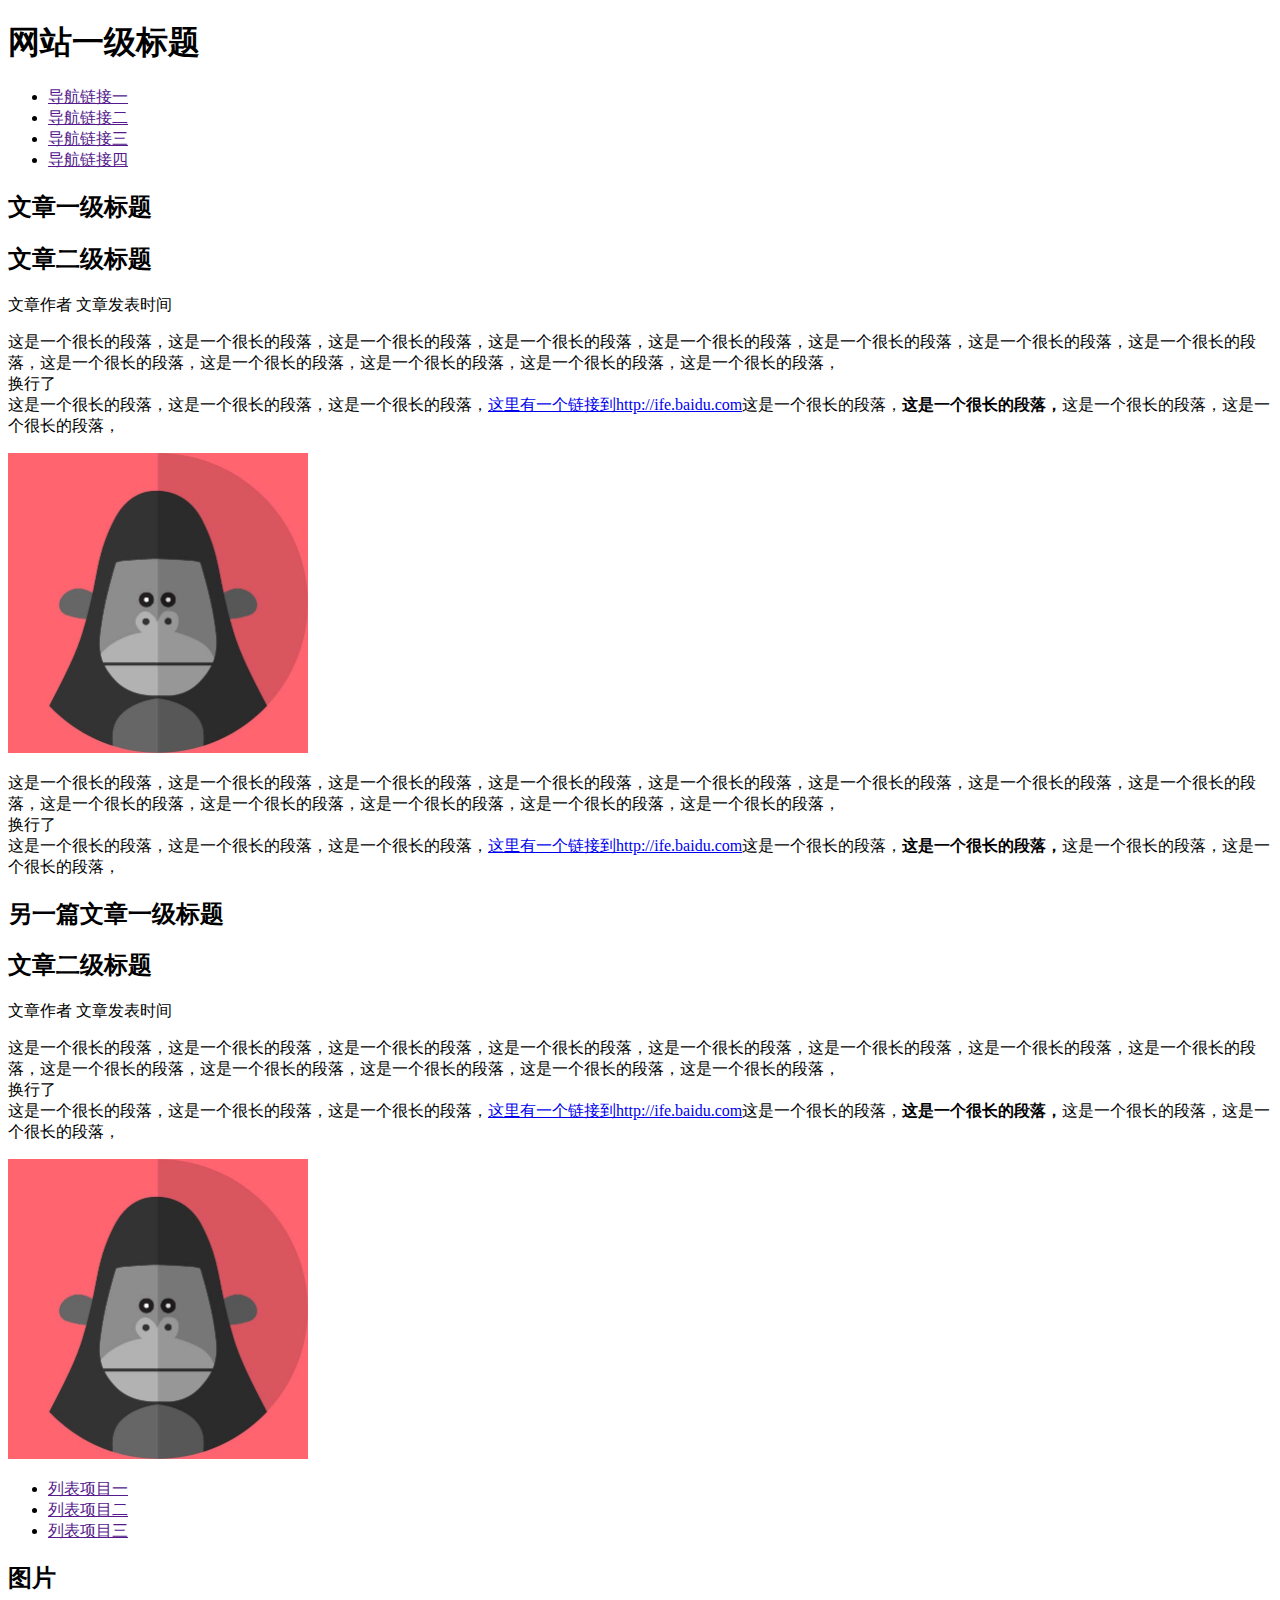
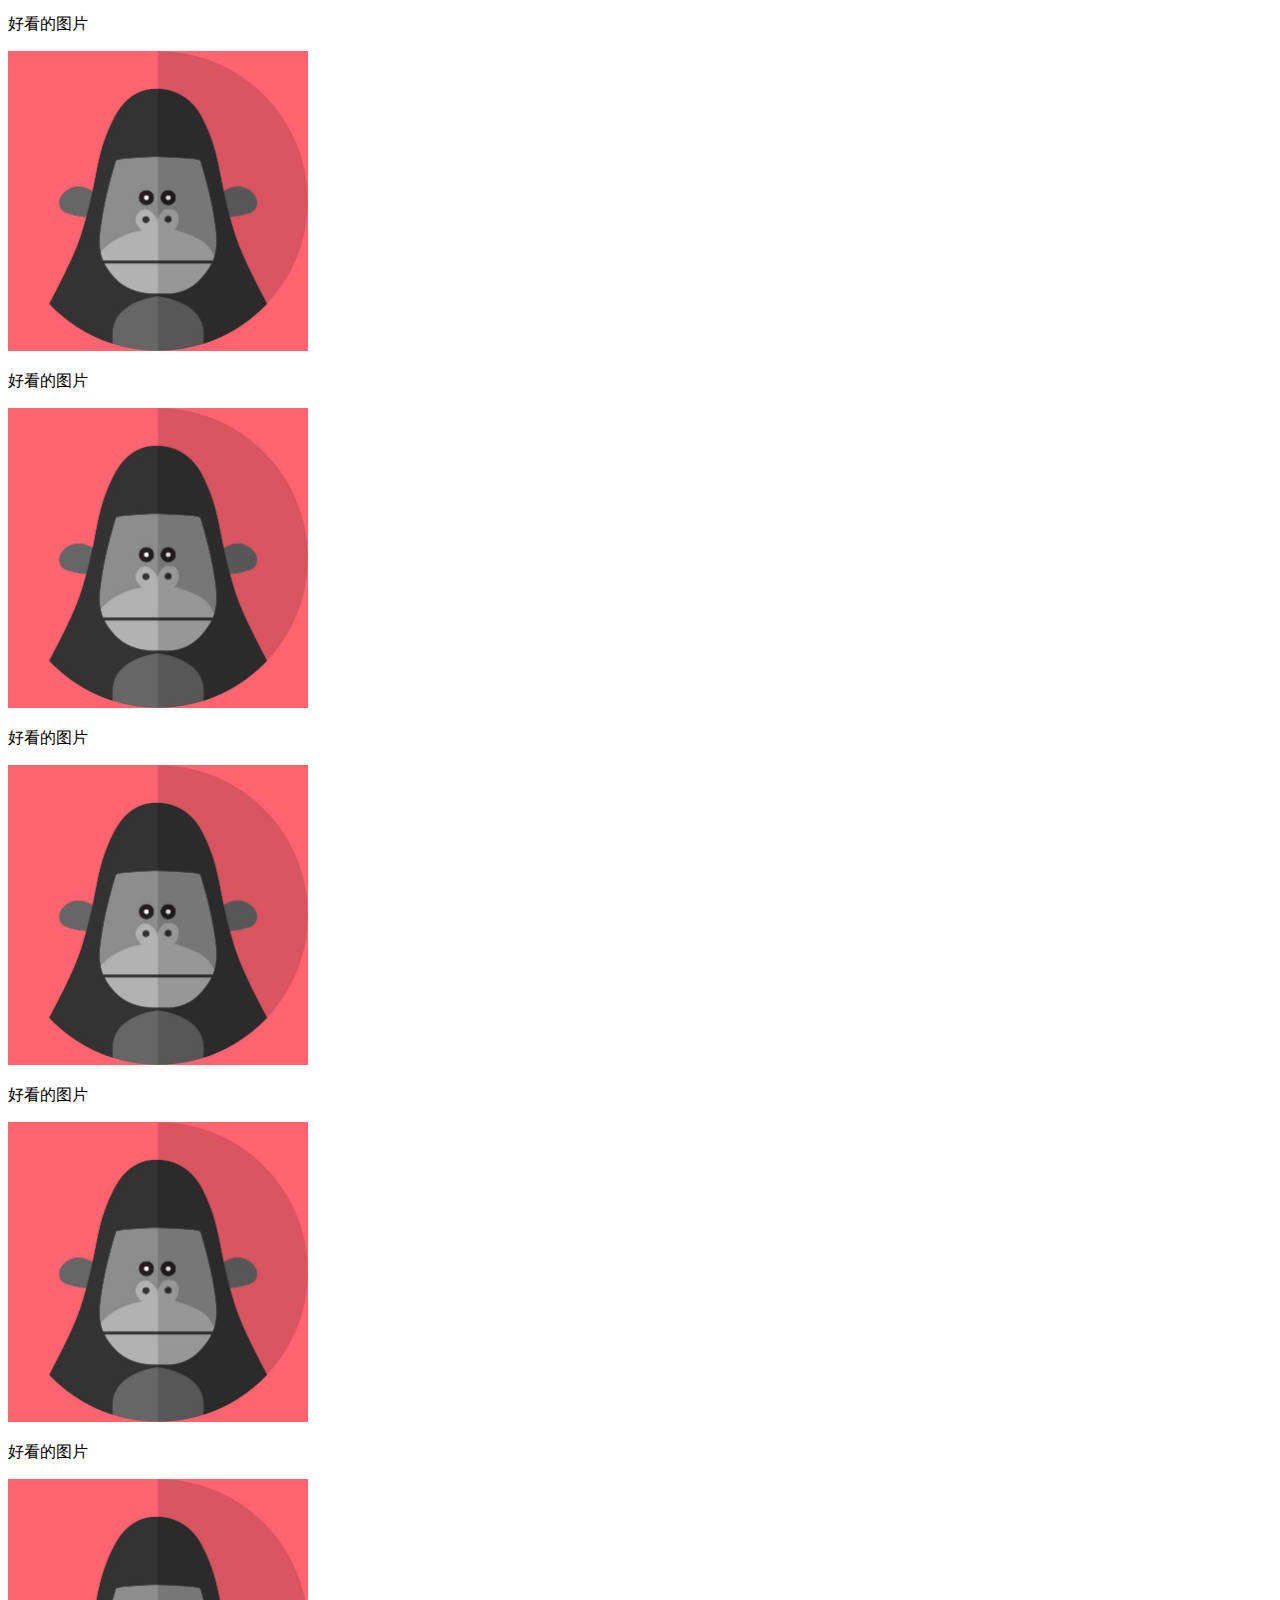
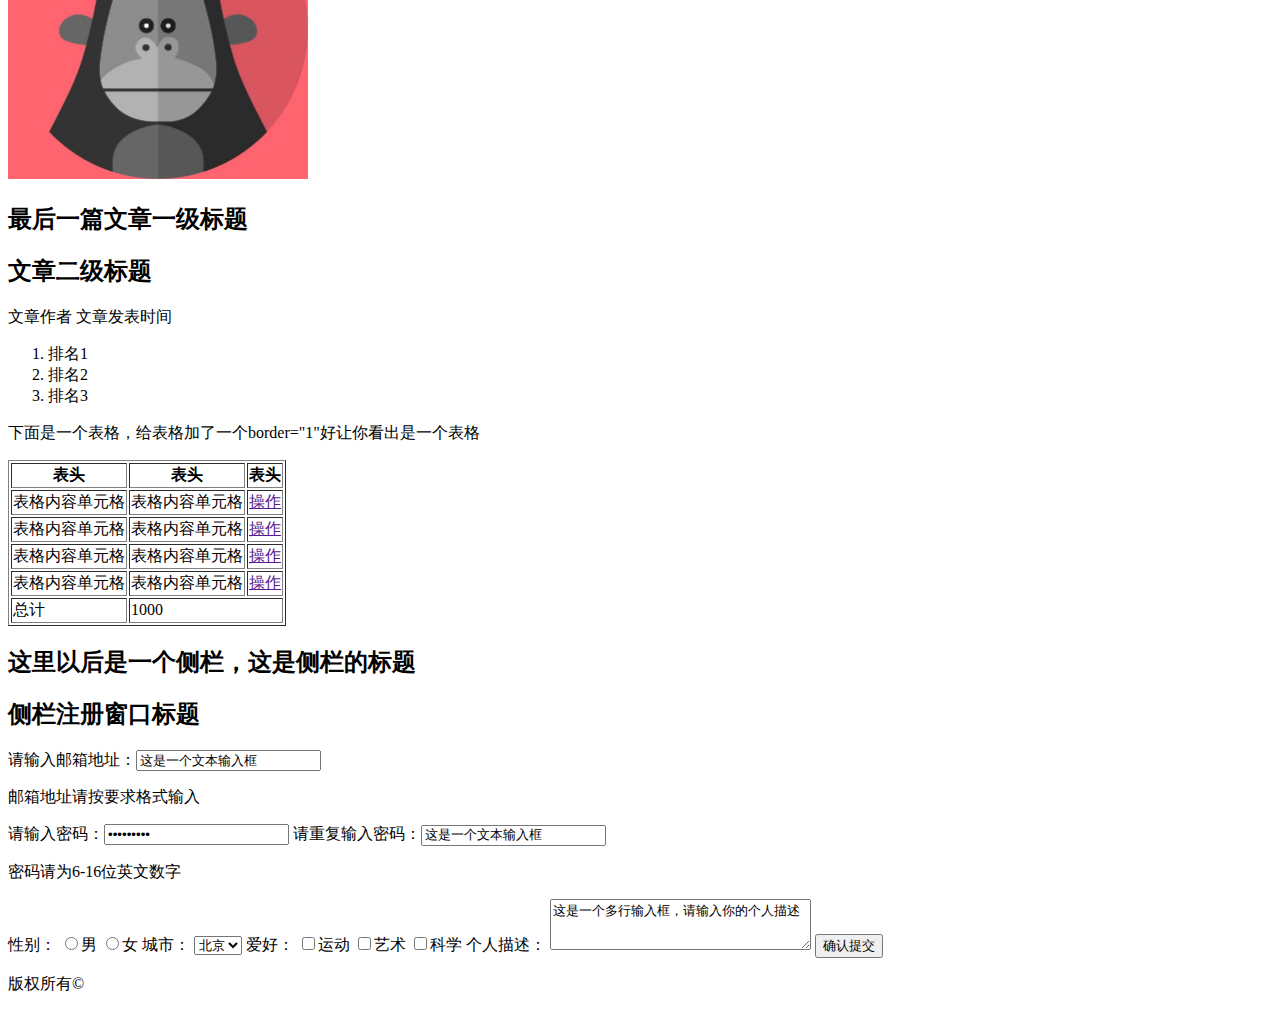
<file: src/period1/task1/tanqi/index.html>
<!DOCTYPE html>
<html>
<head>
	<meta charset="utf-8">
	<title>task1_tanqi</title>
	<style type="text/css">
	img
	{
		width: 300px;
	}
	</style>
</head>
<body>
	<h1>网站一级标题</h1>
	<ul>
		<li><a href="">导航链接一</a></li>
		<li><a href="">导航链接二</a></li>
		<li><a href="">导航链接三</a></li>
		<li><a href="">导航链接四</a></li>
	</ul>
	<h2 class="issue1">文章一级标题</h2>
	<h2 class="issue2">文章二级标题</h2>
	<p>文章作者 文章发表时间</p>
	<p>这是一个很长的段落，这是一个很长的段落，这是一个很长的段落，这是一个很长的段落，这是一个很长的段落，这是一个很长的段落，这是一个很长的段落，这是一个很长的段落，这是一个很长的段落，这是一个很长的段落，这是一个很长的段落，这是一个很长的段落，这是一个很长的段落，<br>换行了<br>这是一个很长的段落，这是一个很长的段落，这是一个很长的段落，<a href="http://ife.baidu.com">这里有一个链接到http://ife.baidu.com</a>这是一个很长的段落，<b>这是一个很长的段落，</b>这是一个很长的段落，这是一个很长的段落，</p>
	<img src="images/img1.jpg"/>
	<p>这是一个很长的段落，这是一个很长的段落，这是一个很长的段落，这是一个很长的段落，这是一个很长的段落，这是一个很长的段落，这是一个很长的段落，这是一个很长的段落，这是一个很长的段落，这是一个很长的段落，这是一个很长的段落，这是一个很长的段落，这是一个很长的段落，<br>换行了<br>这是一个很长的段落，这是一个很长的段落，这是一个很长的段落，<a href="http://ife.baidu.com">这里有一个链接到http://ife.baidu.com</a>这是一个很长的段落，<b>这是一个很长的段落，</b>这是一个很长的段落，这是一个很长的段落，</p>
	<h2 class="issue1">另一篇文章一级标题</h2>
	<h2 class="issue2">文章二级标题</h2>
	<p>文章作者 文章发表时间</p>
	<p>这是一个很长的段落，这是一个很长的段落，这是一个很长的段落，这是一个很长的段落，这是一个很长的段落，这是一个很长的段落，这是一个很长的段落，这是一个很长的段落，这是一个很长的段落，这是一个很长的段落，这是一个很长的段落，这是一个很长的段落，这是一个很长的段落，<br>换行了<br>这是一个很长的段落，这是一个很长的段落，这是一个很长的段落，<a href="http://ife.baidu.com">这里有一个链接到http://ife.baidu.com</a>这是一个很长的段落，<b>这是一个很长的段落，</b>这是一个很长的段落，这是一个很长的段落，</p>
	<img src="images/img1.jpg"/>
	<ul>
		<li><a href="">列表项目一</a></li>
		<li><a href="">列表项目二</a></li>
		<li><a href="">列表项目三</a></li>
	</ul>
	<h2>图片</h2>
	<p>好看的图片</p>
	<img src="images/img1.jpg"/>
	<p>好看的图片</p>
	<img src="images/img1.jpg"/>
	<p>好看的图片</p>
	<img src="images/img1.jpg"/>
	<p>好看的图片</p>
	<img src="images/img1.jpg"/>
	<p>好看的图片</p>
	<img src="images/img1.jpg"/>
	<h2 class="issue1">最后一篇文章一级标题</h2>
	<h2 class="issue2">文章二级标题</h2>
	<p>文章作者 文章发表时间</p>
	<ol>
		<li>排名1</li>
		<li>排名2</li>
		<li>排名3</li>
	</ol>
	<p>下面是一个表格，给表格加了一个border="1"好让你看出是一个表格</p>
	<table border="1">
		<tr>
			<th>表头</th>
			<th>表头</th>
			<th>表头</th>
		</tr>
		<tr>
			<td>表格内容单元格</td>
			<td>表格内容单元格</td>
			<td><a href="">操作</a></td>
		</tr>
		<tr>
			<td>表格内容单元格</td>
			<td>表格内容单元格</td>
			<td><a href="">操作</a></td>
		</tr>
		<tr>
			<td>表格内容单元格</td>
			<td>表格内容单元格</td>
			<td><a href="">操作</a></td>
		</tr>
		<tr>
			<td>表格内容单元格</td>
			<td>表格内容单元格</td>
			<td><a href="">操作</a></td>
		</tr>
		<tr>
			<td>总计</td>
			<td colspan="2">1000</td>			
		</tr>
	</table>
	<aside>
		<h2>这里以后是一个侧栏，这是侧栏的标题</h2>
		<h2>侧栏注册窗口标题</h2>
		<span>请输入邮箱地址：</span><input type="text" value="这是一个文本输入框"></input>
		<p>邮箱地址请按要求格式输入</p>
		<span>请输入密码：</span><input type="password" value="这是一个文本输入框"></input>
		<span>请重复输入密码：</span><input type="text" value="这是一个文本输入框"></input>
		<p>密码请为6-16位英文数字</p>
		<span>性别：</span>			
		<label><input type="radio" value=""/>男</input></label>
		<label><input type="radio" value=""/>女</input></label>		
		<span>城市：</span>
		<select>
			<option value="1">北京</option>
			<option value="2">上海</option>
			<option value="3">大连</option>
		</select>
		<span>爱好：</span>
		<label><input type="checkbox" value=""/>运动</input></label>
		<label><input type="checkbox" value=""/>艺术</input></label>
		<label><input type="checkbox" value=""/>科学</input></label>
		<span>个人描述：</span>
		<textarea name="MSG" cols="30" rows="3">这是一个多行输入框，请输入你的个人描述</textarea>
		<input type="submit" value="确认提交"></input>
		<p>版权所有&copy</p>
	</aside>
</body>
</html>
</file>
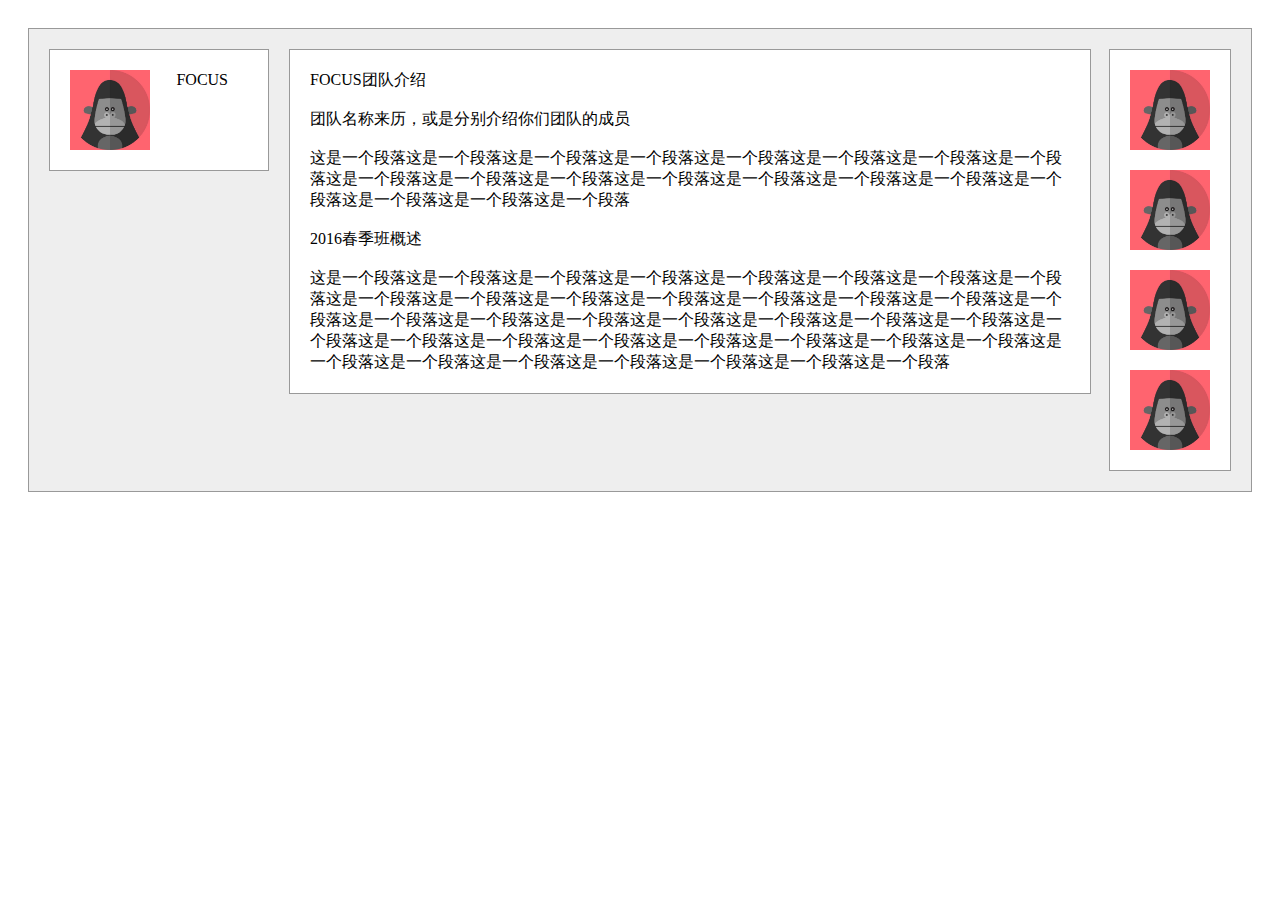
<file: src/period1/task3/tanqi/index.html>
<!DOCTYPE HTML PUBLIC "-//W3C//DTD HTML 4.01 Transitional//EN" "http://www.w3.org/TR/html4/loose.dtd">
<html>
	<head>
		<title>task3</title>
		<meta http-equiv="Content-Type" content="text/html"; charset="utf-8"/>
        <meta http-equiv="X-UA-Compatible" content="IE=edge,chrome=1"/>
        <meta name="renderer" content="webkit"/>
        <meta name="viewport" content="width=device-width"/>
		<style>
			body
			{
				padding:20px;
			}
			img
			{
				width:80px;
				margin:10px 0px;				
			}
			span
			{
				float:right;
				line-height:40px;
				margin-right:20px;
			}
			.clearfix
			{
				clear:both;
			}
			.content
			{
				padding:20px;
				background-color:#eee;
				border:#999 1px solid;				
			}
			.left
			{
				background-color:#fff;
				border:#999 1px solid;
				width:178px;				
				float:left;
				padding:10px 20px;
			}			
			.right
			{
				width:80px;
				background-color:#fff;
				border:#999 1px solid;
				float:right;
				padding:10px 20px;
			}
			.middle
			{
				background-color:#fff;
				border:#999 1px solid;
				padding:20px;
				margin:0 140px 0 240px;				
			}
			.middle p
			{
				margin:0;
				padding:0;			
			}			
		</style>
	</head>
	<body>
		<div class="content">
			<div class="left">
				<img src="images/img1.jpg">
				<span>FOCUS</span>				
			</div>
			<div class="right">
				<img src="images/img1.jpg"/>
				<img src="images/img1.jpg"/>
				<img src="images/img1.jpg"/>
				<img src="images/img1.jpg"/>							
			</div>	
			<div class="middle">
				<p>FOCUS团队介绍</p>
				<br />
				<p>团队名称来历，或是分别介绍你们团队的成员</p>
				<br />
				<p>这是一个段落这是一个段落这是一个段落这是一个段落这是一个段落这是一个段落这是一个段落这是一个段落这是一个段落这是一个段落这是一个段落这是一个段落这是一个段落这是一个段落这是一个段落这是一个段落这是一个段落这是一个段落这是一个段落</p>
				<br />
				<p>2016春季班概述</p>
				<br />
				<p>这是一个段落这是一个段落这是一个段落这是一个段落这是一个段落这是一个段落这是一个段落这是一个段落这是一个段落这是一个段落这是一个段落这是一个段落这是一个段落这是一个段落这是一个段落这是一个段落这是一个段落这是一个段落这是一个段落这是一个段落这是一个段落这是一个段落这是一个段落这是一个段落这是一个段落这是一个段落这是一个段落这是一个段落这是一个段落这是一个段落这是一个段落这是一个段落这是一个段落这是一个段落这是一个段落这是一个段落这是一个段落这是一个段落</p>			
			</div>					
			<div class="clearfix"></div>
		</div>		
	</body>
</html>
</file>
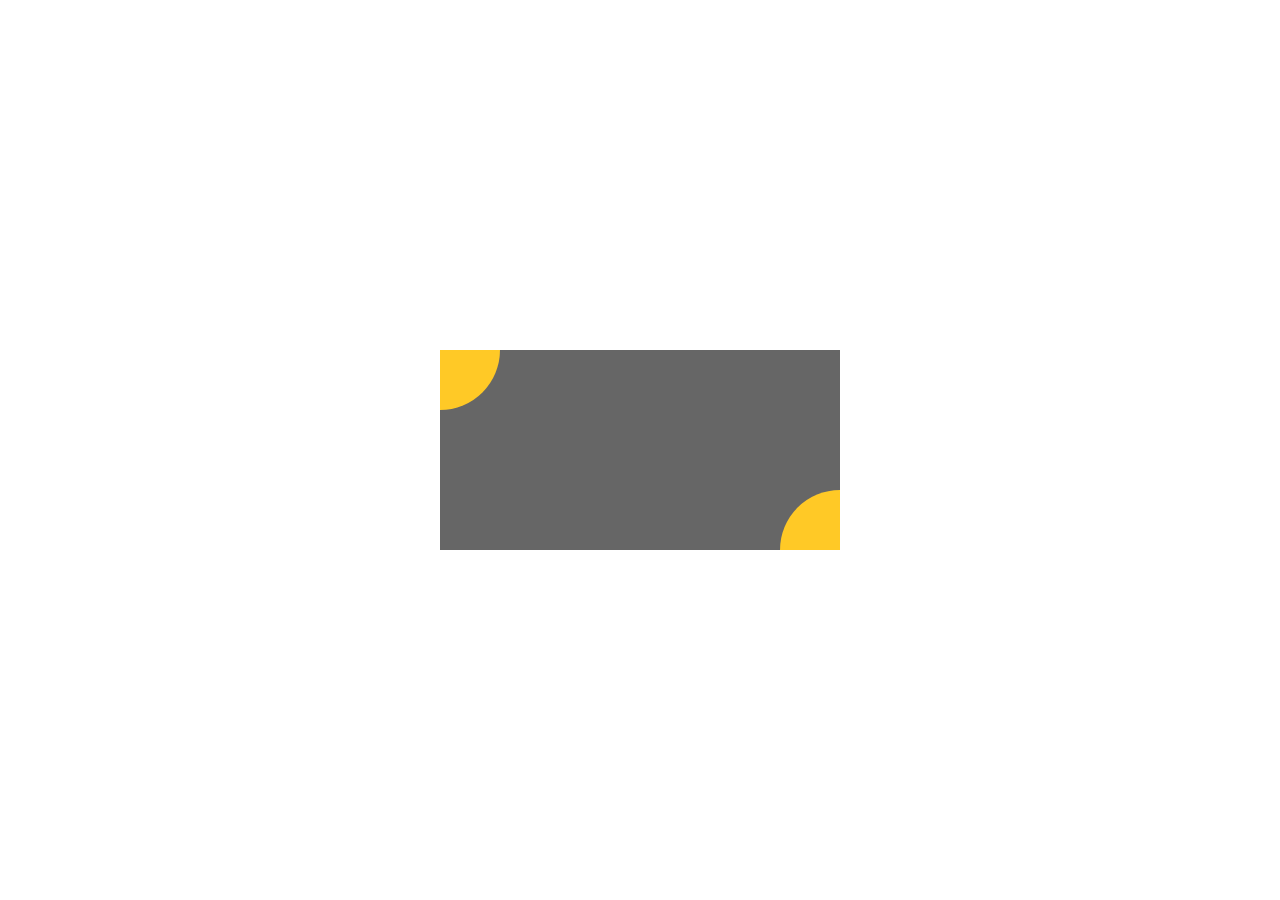
<file: src/period1/task4/tanqi/index.html>
<!DOCTYPE HTML PUBLIC "-//W3C//DTD HTML 4.01 Transitional//EN" "http://www.w3.org/TR/html4/loose.dtd">
<html>
	<head>
		<title>task4</title>
		<meta http-equiv="Content-Type" content="text/html"; charset="utf-8"/>
        <meta http-equiv="X-UA-Compatible" content="IE=edge,chrome=1"/>
        <meta name="renderer" content="webkit"/>
        <meta name="viewport" content="width=device-width"/>
		<style>
			body
			{
				margin:0;
				padding:0;
			}
			#box
			{
				width:400px;
				height:200px;
				background-color:#666666;
				position:absolute;
				top:50%;
				margin-top:-100px;
				left:50%;
				margin-left:-200px;
				overflow:hidden;
			}
			#top
			{
				width:120px;
				height:120px;
				background-color:#ffc926;
				border-radius:50%;
				position:absolute;
				top:-60px;
				left:-60px;
			}
			#bottom
			{
				width:120px;
				height:120px;
				background-color:#ffc926;
				border-radius:50%;
				position:absolute;
				bottom:-60px;
				right:-60px;
			}
		</style>
	</head>
	<body>
		<div id="box">
			<div id="top"></div>
			<div id="bottom"></div>
		</div>
	</body>
</html>
</file>
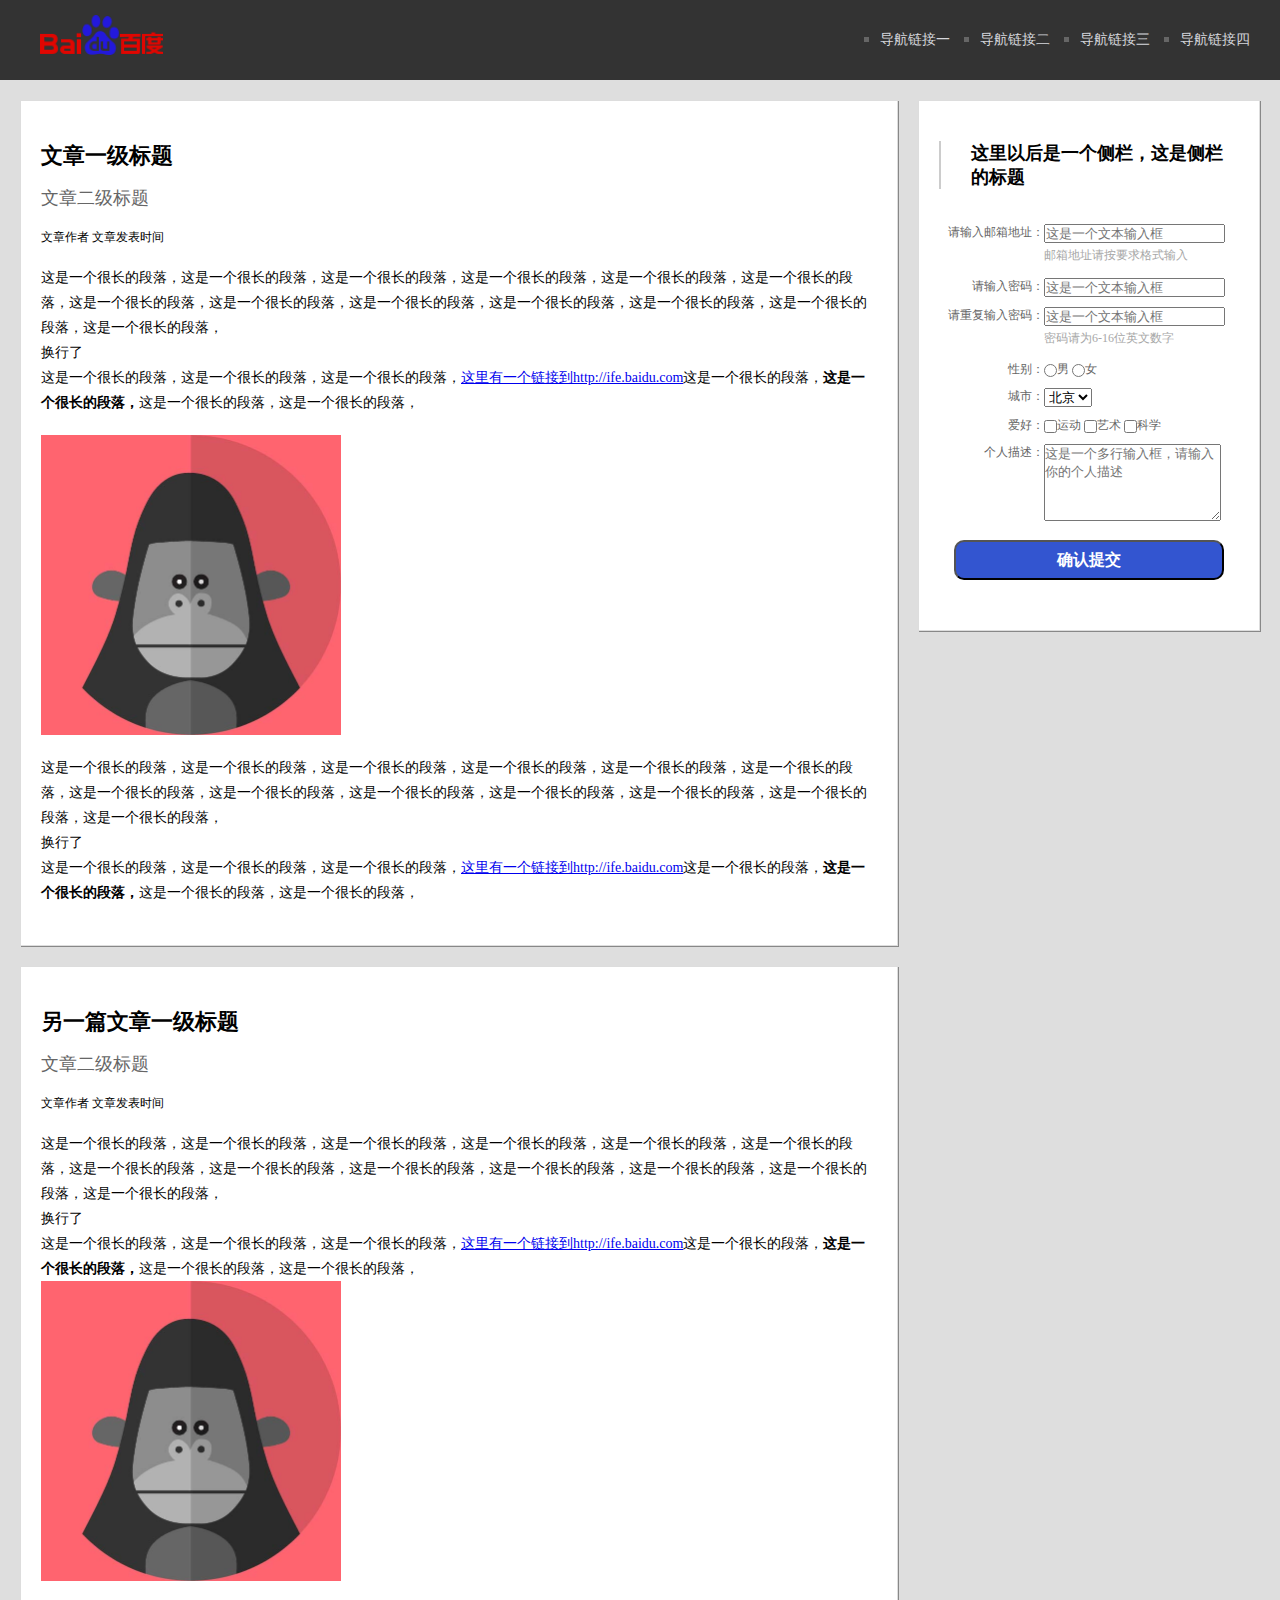
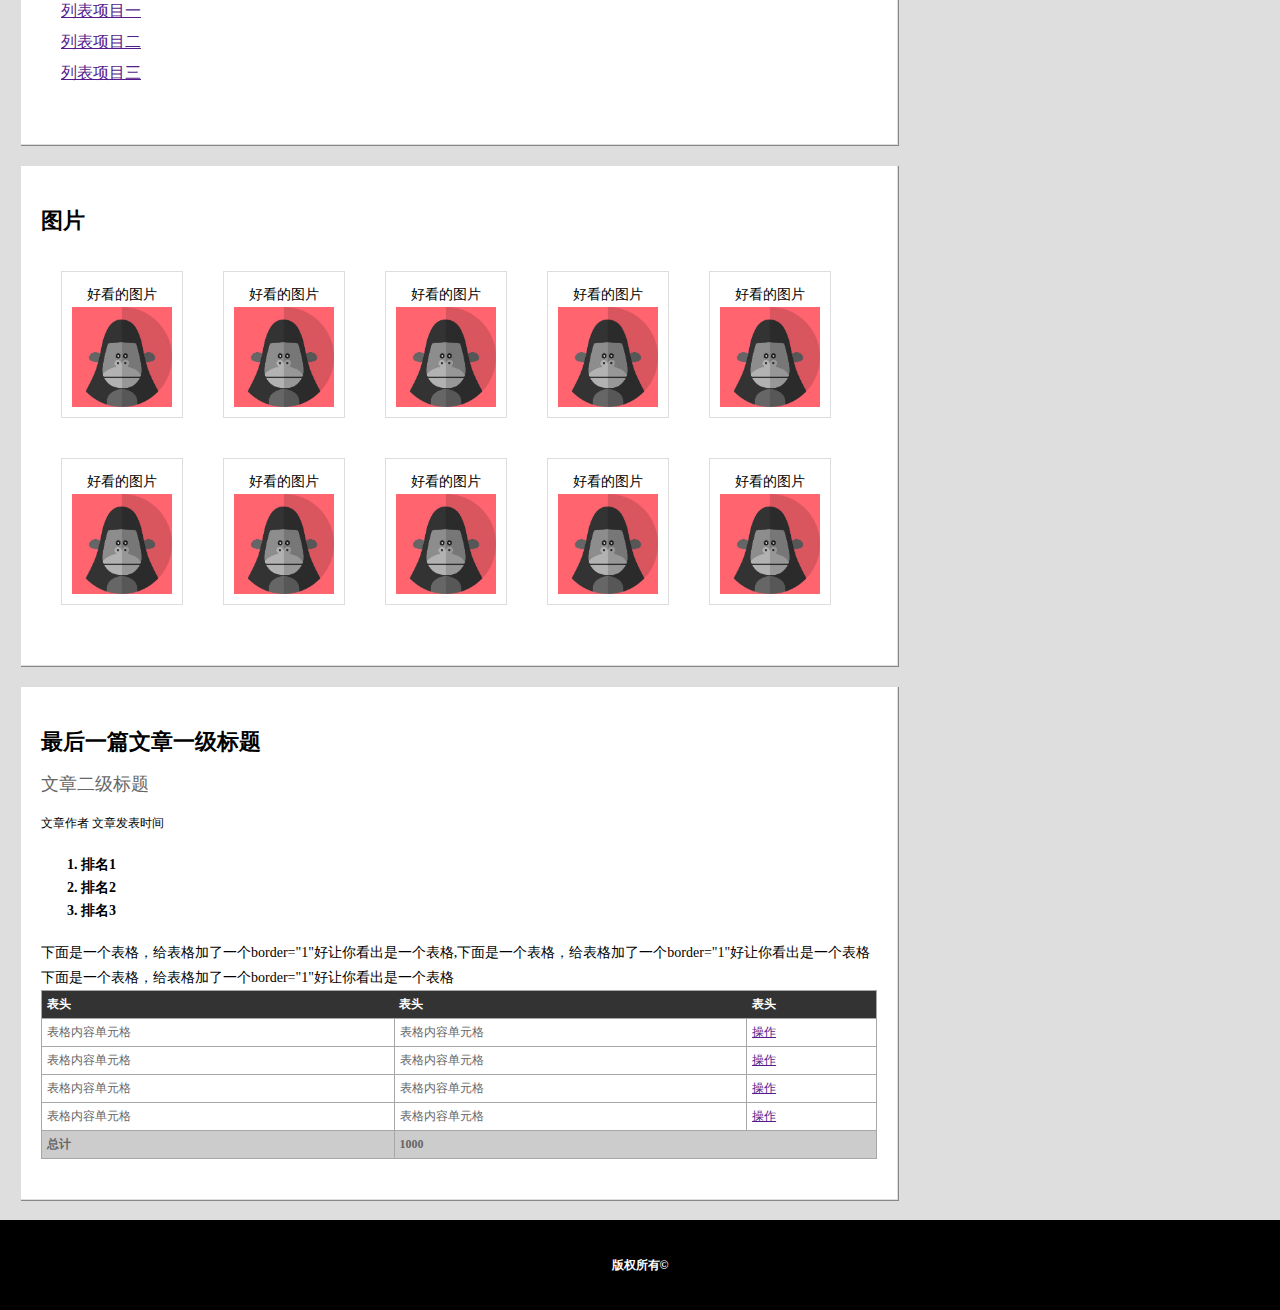
<file: src/period1/task5/tanqi/index.html>
<!DOCTYPE HTML>
<html>
	<head>
		<meta charset="utf-8">
		<title>task5_tanqi</title>
		<link href="css/task5_tanqi.css" rel="stylesheet" type="text/css"/>	
	</head>
	<body>
		<header>
			<img class="logo" src="images/logo.png"/>
			<nav>
				<ul>
					<li><a href="">导航链接一</a></li>
					<li><a href="">导航链接二</a></li>
					<li><a href="">导航链接三</a></li>
					<li><a href="">导航链接四</a></li>
				</ul>
			</nav>
		</header>
		<div class="content" id="sidenav">
			<h2 class="sidebar">这里以后是一个侧栏，这是侧栏的标题</h2>
			<h2 style="display:none">侧栏注册窗口标题</h2>
			<form action="" method="post">
				<div>
					<label for="email" class="left text-right">请输入邮箱地址：</label>
					<div class="right">
						<input type="text" placeholder="这是一个文本输入框"></input>
						<p>邮箱地址请按要求格式输入</p>
					</div>
					<div class="clearfix"></div>
				</div>
				<div>
					<label for="password01" class="left text-right">请输入密码：</label>
					<div class="right">
						<input type="password" placeholder="这是一个文本输入框"></input>
					</div>
					<div class="clearfix"></div>
				</div>
				<div>
					<label for="password02" class="left text-right">请重复输入密码：</label>
					<div class="right">
						<input type="password" name="password02" placeholder="这是一个文本输入框"></input>			
						<p>密码请为6-16位英文数字</p>
					</div>
					<div class="clearfix"></div>
				</div>
				<div>						
					<label for="sex" class="left text-right">性别：</label>
					<div class="right">
						<input type="radio" name="sex" id="male" style="background-color:blue"/>男</input>				
						<input type="radio" name="sex" id="female"/>女</input>
					</div>
					<div class="clearfix"></div>
				</div>
				<div>
					<label for="city" class="left text-right">城市：</label>			
					<div class="right">
						<select>
							<option value="1">北京</option>
							<option value="2">上海</option>
							<option value="3">大连</option>
						</select>
					</div>
					<div class="clearfix"></div>
				</div>
				<div>
					<label for="habit" class="left text-right">爱好：</label>
					<div class="right">
						<input type="checkbox" name="habit">运动</input>
						<input type="checkbox" name="habit">艺术</input>
						<input type="checkbox" name="habit">科学</input>
					</div>
					<div class="clearfix"></div>
				</div>
				<div>
					<label for="MSG" class="left text-right">个人描述：</label>
					<div class="right" >
						<textarea name="MSG" type="text" rows="5" placeholder="这是一个多行输入框，请输入你的个人描述"></textarea>
					</div>
					<div class="clearfix"></div>
				</div>			
				<input class="sbm" type="submit" value="确认提交"></input>				
			</form>	
		</div>
		<div class="content">
			<h2 class="issue1">文章一级标题</h2>
			<h2 class="issue2">文章二级标题</h2>
			<p class="posttime">文章作者 文章发表时间</p>
			<p>这是一个很长的段落，这是一个很长的段落，这是一个很长的段落，这是一个很长的段落，这是一个很长的段落，这是一个很长的段落，这是一个很长的段落，这是一个很长的段落，这是一个很长的段落，这是一个很长的段落，这是一个很长的段落，这是一个很长的段落，这是一个很长的段落，<br>换行了<br>这是一个很长的段落，这是一个很长的段落，这是一个很长的段落，<a href="http://ife.baidu.com" target="_blank">这里有一个链接到http://ife.baidu.com</a>这是一个很长的段落，<b>这是一个很长的段落，</b>这是一个很长的段落，这是一个很长的段落，</p>
			<img class="img01" src="images/img1.jpg"/>
			<p>这是一个很长的段落，这是一个很长的段落，这是一个很长的段落，这是一个很长的段落，这是一个很长的段落，这是一个很长的段落，这是一个很长的段落，这是一个很长的段落，这是一个很长的段落，这是一个很长的段落，这是一个很长的段落，这是一个很长的段落，这是一个很长的段落，<br>换行了<br>这是一个很长的段落，这是一个很长的段落，这是一个很长的段落，<a href="http://ife.baidu.com" target="_blank">这里有一个链接到http://ife.baidu.com</a>这是一个很长的段落，<b>这是一个很长的段落，</b>这是一个很长的段落，这是一个很长的段落，</p>
		</div>
		<div class="content">
			<h2 class="issue1">另一篇文章一级标题</h2>
			<h2 class="issue2">文章二级标题</h2>
			<p class="posttime">文章作者 文章发表时间</p>
			<p>这是一个很长的段落，这是一个很长的段落，这是一个很长的段落，这是一个很长的段落，这是一个很长的段落，这是一个很长的段落，这是一个很长的段落，这是一个很长的段落，这是一个很长的段落，这是一个很长的段落，这是一个很长的段落，这是一个很长的段落，这是一个很长的段落，<br>换行了<br>这是一个很长的段落，这是一个很长的段落，这是一个很长的段落，<a href="http://ife.baidu.com" target="_blank">这里有一个链接到http://ife.baidu.com</a>这是一个很长的段落，<b>这是一个很长的段落，</b>这是一个很长的段落，这是一个很长的段落，</p>
			<img src="images/img1.jpg"/>
			<ul>
				<li><a href="">列表项目一</a></li>
				<li><a href="">列表项目二</a></li>
				<li><a href="">列表项目三</a></li>
			</ul>
		</div>
		<div class="content">
			<h2 class="issue1">图片</h2>
			<div class="imgbox">
				<p>好看的图片</p>
				<img src="images/img1.jpg"/>
			</div>
			<div class="imgbox">
				<p>好看的图片</p>
				<img src="images/img1.jpg"/>
			</div>
			<div class = "imgbox">
				<p>好看的图片</p>
				<img src="images/img1.jpg"/>
			</div>
			<div class="imgbox">
				<p>好看的图片</p>
				<img src="images/img1.jpg"/>
			</div>
			<div class="imgbox">
				<p>好看的图片</p>
				<img src="images/img1.jpg"/>
			</div>
			<div class="imgbox">
				<p>好看的图片</p>
				<img src="images/img1.jpg"/>
			</div>
			<div class="imgbox">
				<p>好看的图片</p>
				<img src="images/img1.jpg"/>
			</div>
			<div class="imgbox">
				<p>好看的图片</p>
				<img src="images/img1.jpg"/>
			</div>
			<div class="imgbox">
				<p>好看的图片</p>
				<img src="images/img1.jpg"/>
			</div>
			<div class="imgbox">
				<p>好看的图片</p>
				<img src="images/img1.jpg"/>
			</div>
			<div class="clearfix"></div>
		</div>
		<div class="content">
			<h2 class="issue1">最后一篇文章一级标题</h2>
			<h2 class="issue2">文章二级标题</h2>
			<p class="posttime">文章作者 文章发表时间</p>
			<ol>
				<li>排名1</li>
				<li>排名2</li>
				<li>排名3</li>
			</ol>
			<p>下面是一个表格，给表格加了一个border="1"好让你看出是一个表格,下面是一个表格，给表格加了一个border="1"好让你看出是一个表格下面是一个表格，给表格加了一个border="1"好让你看出是一个表格</p>
			<table>
				<tr align="left">
					<th>表头</th>
					<th>表头</th>
					<th>表头</th>
				</tr>
				<tr>
					<td>表格内容单元格</td>
					<td>表格内容单元格</td>
					<td><a href="">操作</a></td>
				</tr>
				<tr>
					<td>表格内容单元格</td>
					<td>表格内容单元格</td>
					<td><a href="">操作</a></td>
				</tr>
				<tr>
					<td>表格内容单元格</td>
					<td>表格内容单元格</td>
					<td><a href="">操作</a></td>
				</tr>
				<tr>
					<td>表格内容单元格</td>
					<td>表格内容单元格</td>
					<td><a href="">操作</a></td>
				</tr>
				<tr class="caculate">
					<td>总计</td>
					<td colspan="2">1000</td>			
				</tr>
			</table>
		</div>		
		<footer>
			<p>版权所有&copy</p>
		</footer>
	</body>
</html>
</file>
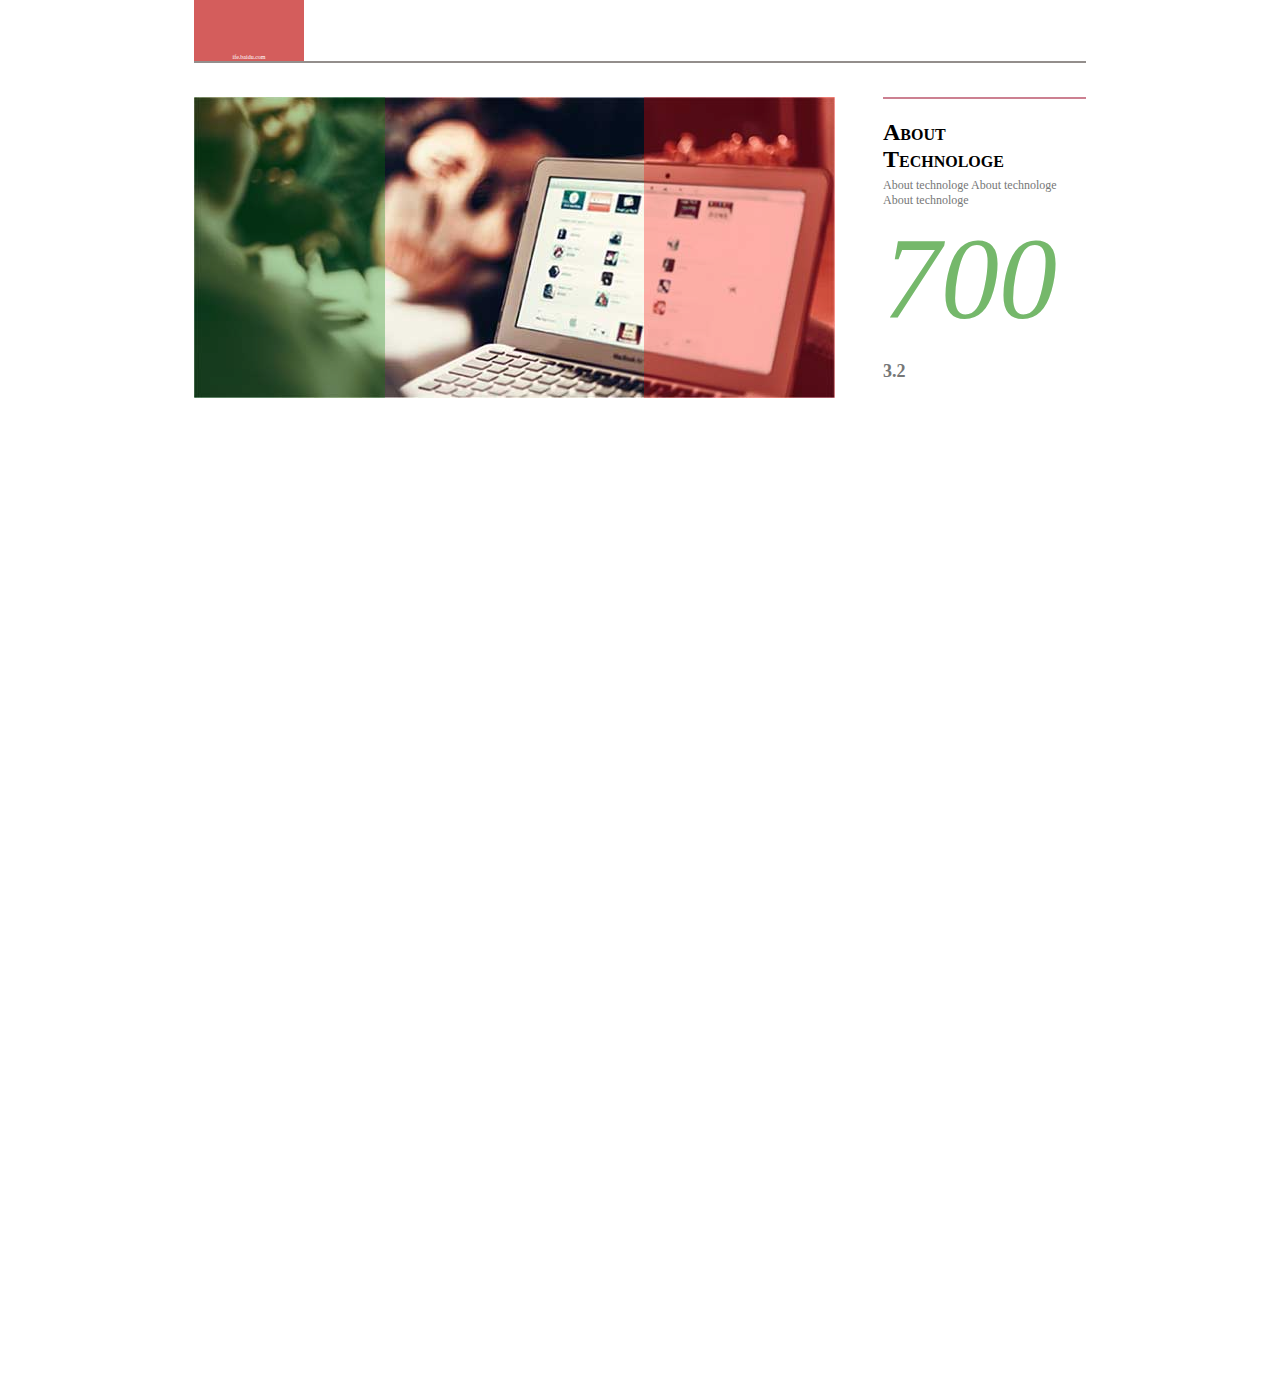
<file: src/period1/task6/tanqi/index.html>
<!doctype html>
<html>
	<head>
		<title>task6</title>		
		<meta http-equiv="Content-Type" content="text/html"; charset="utf-8"/>
        <meta http-equiv="X-UA-Compatible" content="IE=edge,chrome=1"/>
        <meta name="renderer" content="webkit"/>
        <meta name="viewport" content="width=device-width"/>
		<link rel="stylesheet" type="text/css" href="css/main.css"/>
	</head>
	<body>
		<div id="top">
			<table><tr><td>
				ife.baidu.com
			</td></tr></table>
		</div>
		<hr  />
		<div id="text1">
			<b><span>A</span>BOUT</b><br />
			<b><span>T</span>ECHNOLOGE</b>
			<p>About technologe About technologe About technologe</p>
			<i>700</i>
			<h2>3.2</h2>
		</div>
		<div id="img1">
			<img src="images/1.jpg"/>
			<div class="green"></div>
			<div class="red"></div>		
		</div>
		
	</body>
</html>
</file>
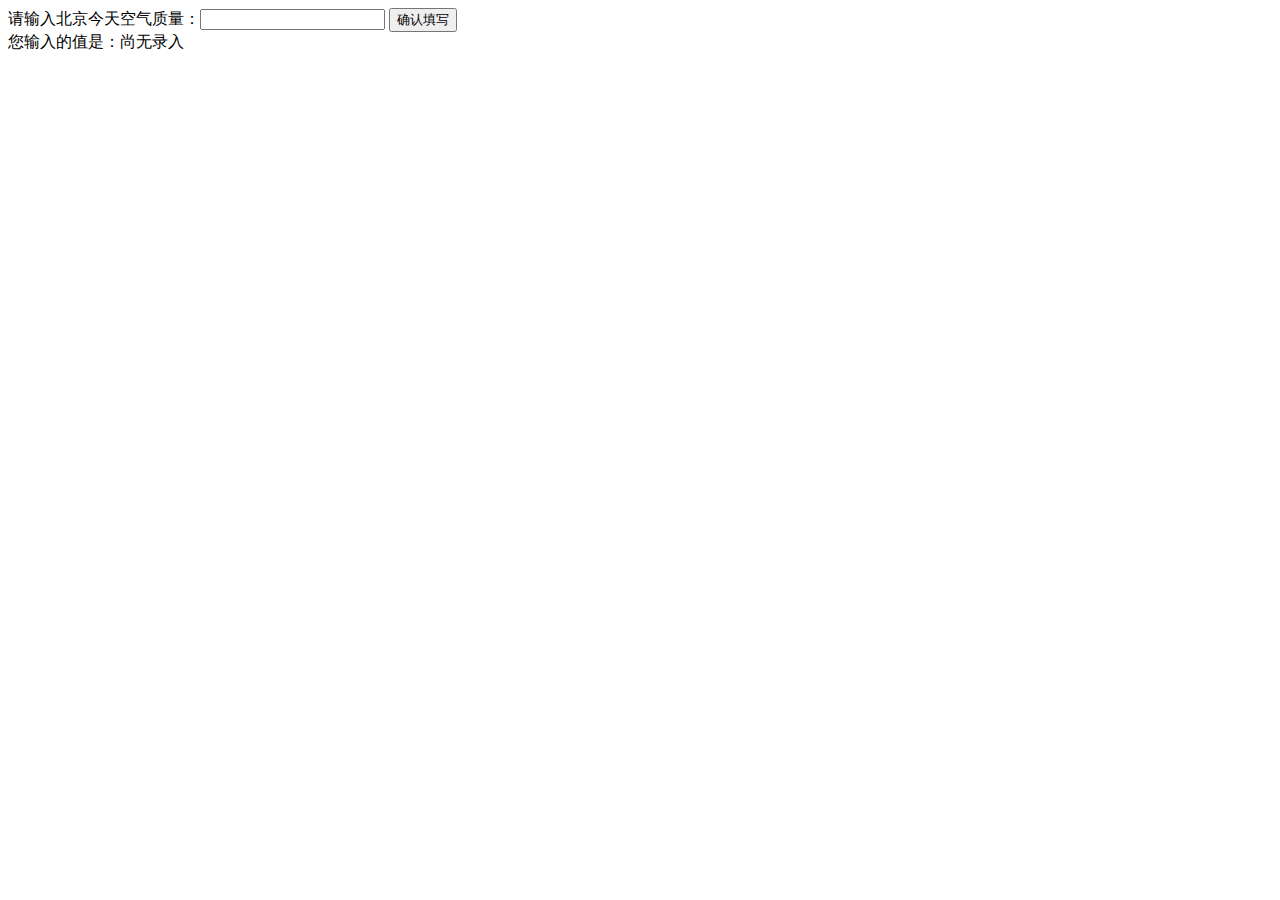
<file: src/period2/task1/tanqi/index.html>
<!DOCTYPE html>
<html>
  <head>
    <meta charset="utf-8">
    <title>IFE JavaScript Task 01</title>
  </head>
<body>

  <label>请输入北京今天空气质量：<input id="aqi-input" type="text"></label>
  <!--<input type="button" value="确认填写" id="button" onclick="myfunction();">-->
  <button id="button">确认填写</button>
  <div>您输入的值是：<span id="aqi-display">尚无录入</span></div>

<script type="text/javascript">
var myButton = document.getElementById("button");
var aqiinput = document.getElementById("aqi-input");
var aqidisplay = document.getElementById("aqi-display");

	aqiinput.onkeypress = function(e) //回车触发click.
	{
		if (e.keyCode == 13)
		{
			myButton.onclick();
		}
	}
	myButton.onclick = function ()
	{
	  /*	
	  在注释下方写下代码
	  给按钮button绑定一个点击事件
	  在事件处理函数中
	  获取aqi-input输入的值，并显示在aqi-display中
	  */
		var num;
		num = aqiinput.value.trim();
		if(isNaN(num))
		{
			aqidisplay.innerHTML = '请输入数值';
		}
		else
		{

			if(num >= 0)
			{
				aqidisplay.innerHTML = Math.ceil(num);
			}
			else
			{
				aqidisplay.innerHTML = '请输入正数';
			}
		}
	};

</script>
</body>
</html>
</file>
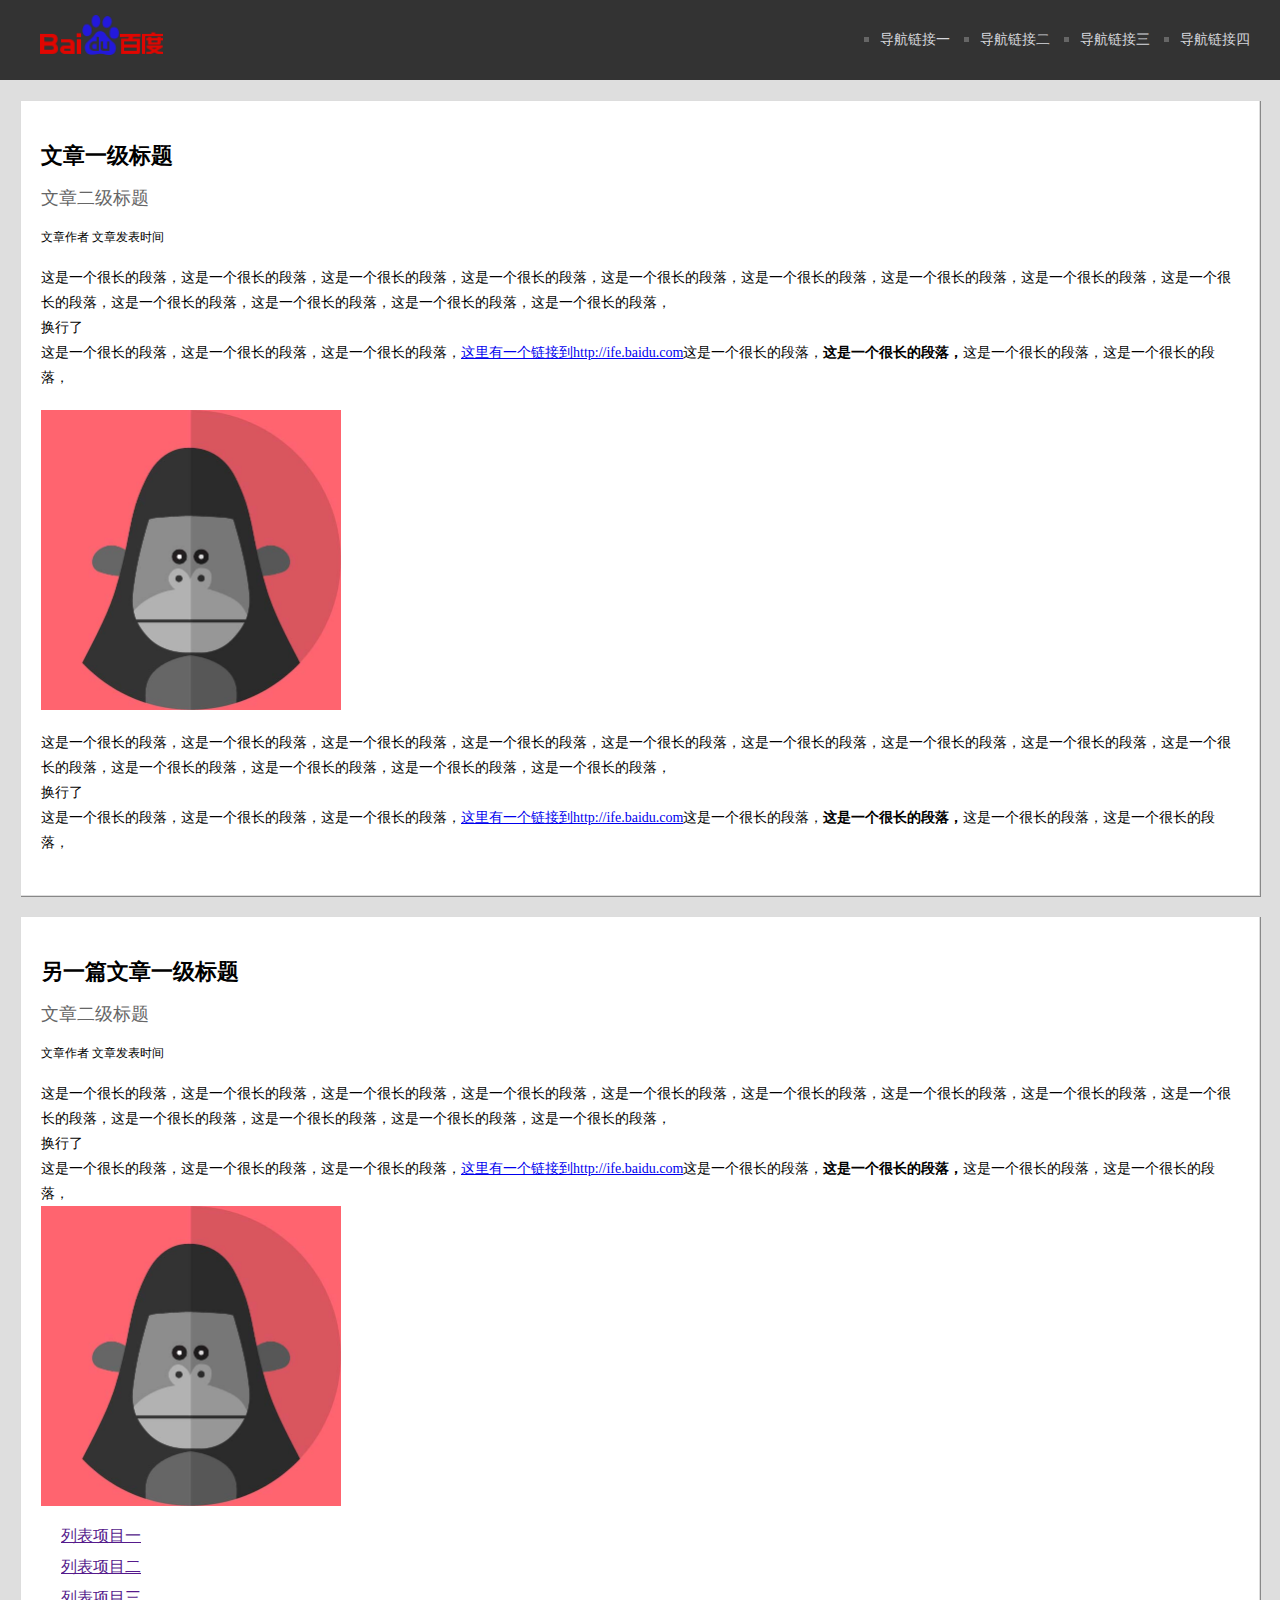
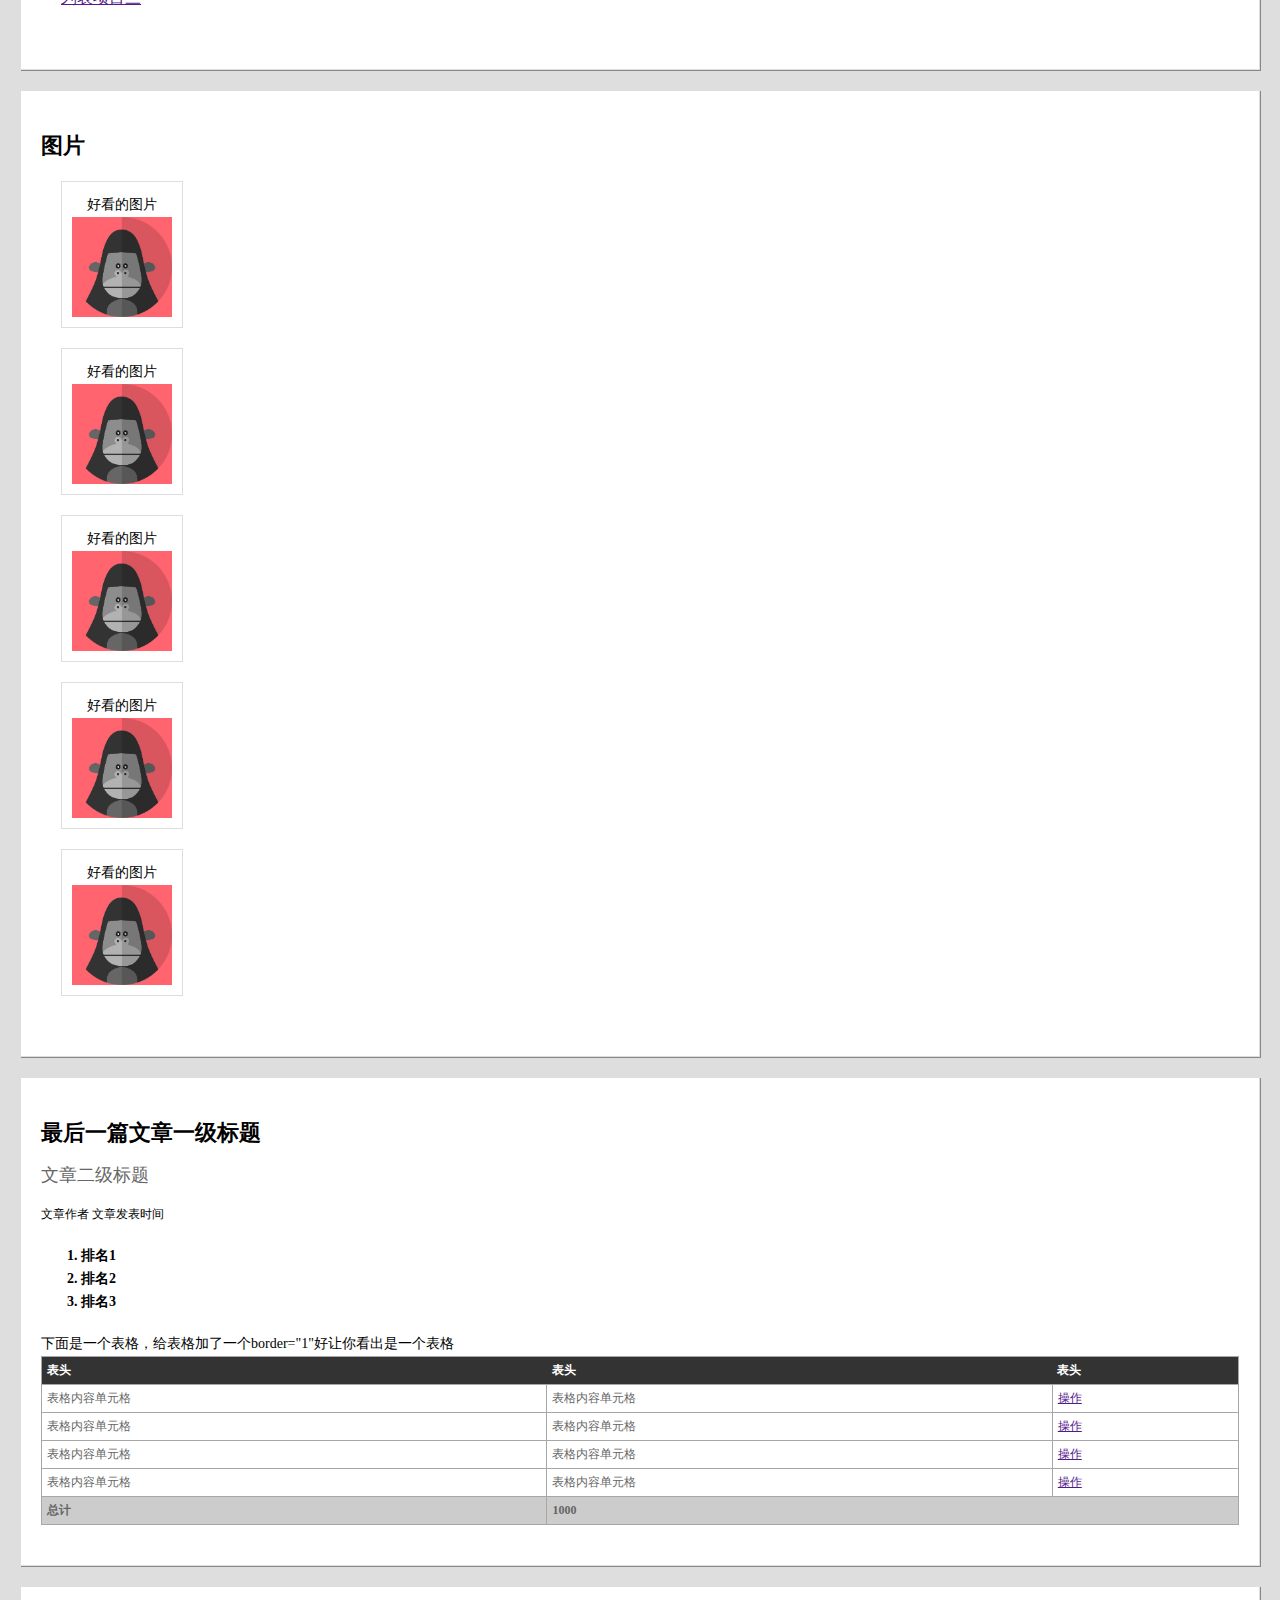
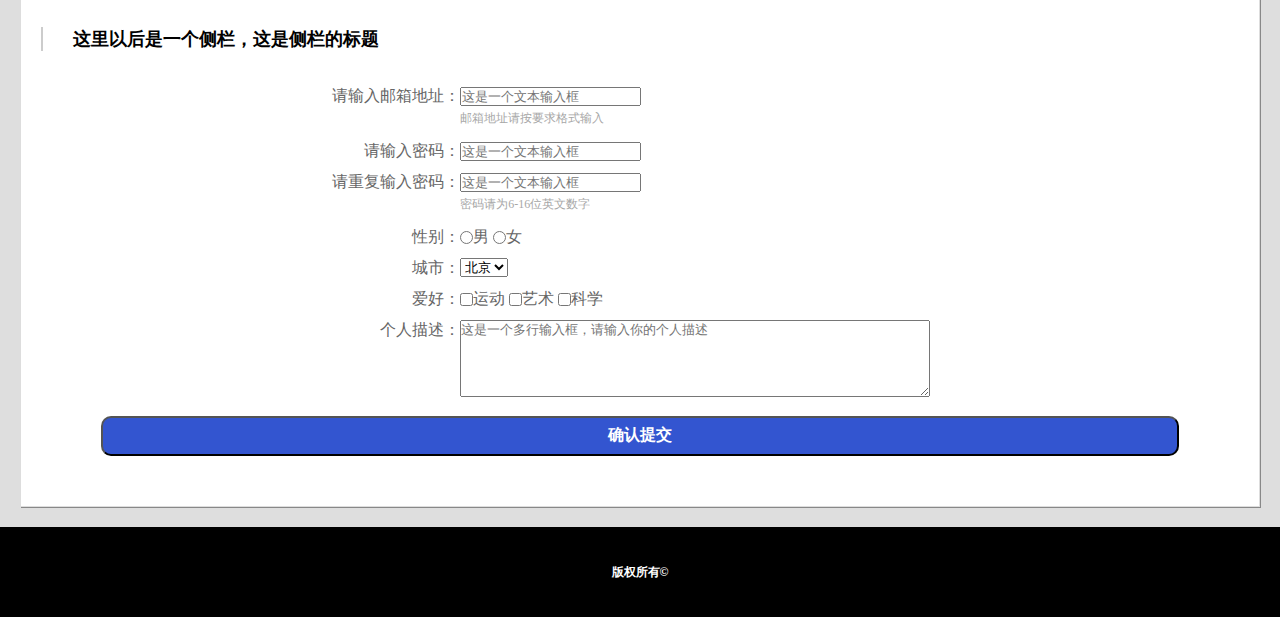
<file: src/period1/task2/tanqi/task2_tanqi.html>
<!DOCTYPE HTML>
<html>
<head>
	<meta charset="utf-8">
	<title>task2_tanqi</title>
	<link href="task2_tanqi.css" rel="stylesheet" type="text/css"/>	
</head>
<body>
	<header>
		<img class="logo" src="images/logo.png"/>
		<nav>
			<ul>
				<li><a href="">导航链接一</a></li>
				<li><a href="">导航链接二</a></li>
				<li><a href="">导航链接三</a></li>
				<li><a href="">导航链接四</a></li>
			</ul>
		</nav>
	</header>
	<div class="content">
		<h2 class="issue1">文章一级标题</h2>
		<h2 class="issue2">文章二级标题</h2>
		<p class="posttime">文章作者 文章发表时间</p>
		<p>这是一个很长的段落，这是一个很长的段落，这是一个很长的段落，这是一个很长的段落，这是一个很长的段落，这是一个很长的段落，这是一个很长的段落，这是一个很长的段落，这是一个很长的段落，这是一个很长的段落，这是一个很长的段落，这是一个很长的段落，这是一个很长的段落，<br>换行了<br>这是一个很长的段落，这是一个很长的段落，这是一个很长的段落，<a href="http://ife.baidu.com" target="_blank">这里有一个链接到http://ife.baidu.com</a>这是一个很长的段落，<b>这是一个很长的段落，</b>这是一个很长的段落，这是一个很长的段落，</p>
		<img class="img01" src="images/img1.jpg"/>
		<p>这是一个很长的段落，这是一个很长的段落，这是一个很长的段落，这是一个很长的段落，这是一个很长的段落，这是一个很长的段落，这是一个很长的段落，这是一个很长的段落，这是一个很长的段落，这是一个很长的段落，这是一个很长的段落，这是一个很长的段落，这是一个很长的段落，<br>换行了<br>这是一个很长的段落，这是一个很长的段落，这是一个很长的段落，<a href="http://ife.baidu.com" target="_blank">这里有一个链接到http://ife.baidu.com</a>这是一个很长的段落，<b>这是一个很长的段落，</b>这是一个很长的段落，这是一个很长的段落，</p>
	</div>
	<div class="content">
		<h2 class="issue1">另一篇文章一级标题</h2>
		<h2 class="issue2">文章二级标题</h2>
		<p class="posttime">文章作者 文章发表时间</p>
		<p>这是一个很长的段落，这是一个很长的段落，这是一个很长的段落，这是一个很长的段落，这是一个很长的段落，这是一个很长的段落，这是一个很长的段落，这是一个很长的段落，这是一个很长的段落，这是一个很长的段落，这是一个很长的段落，这是一个很长的段落，这是一个很长的段落，<br>换行了<br>这是一个很长的段落，这是一个很长的段落，这是一个很长的段落，<a href="http://ife.baidu.com" target="_blank">这里有一个链接到http://ife.baidu.com</a>这是一个很长的段落，<b>这是一个很长的段落，</b>这是一个很长的段落，这是一个很长的段落，</p>
		<img src="images/img1.jpg"/>
		<ul>
			<li><a href="">列表项目一</a></li>
			<li><a href="">列表项目二</a></li>
			<li><a href="">列表项目三</a></li>
		</ul>
	</div>
	<div class="content">
		<h2 class="issue1">图片</h2>
		<div class="imgbox">
			<p>好看的图片</p>
			<img src="images/img1.jpg"/>
		</div>
		<div class="imgbox">
			<p>好看的图片</p>
			<img src="images/img1.jpg"/>
		</div>
		<div class = "imgbox">
			<p>好看的图片</p>
			<img src="images/img1.jpg"/>
		</div>
		<div class="imgbox">
			<p>好看的图片</p>
			<img src="images/img1.jpg"/>
		</div>
		<div class="imgbox">
			<p>好看的图片</p>
			<img src="images/img1.jpg"/>
		</div>		
	</div>
	<div class="content">
		<h2 class="issue1">最后一篇文章一级标题</h2>
		<h2 class="issue2">文章二级标题</h2>
		<p class="posttime">文章作者 文章发表时间</p>
		<ol>
			<li>排名1</li>
			<li>排名2</li>
			<li>排名3</li>
		</ol>
		<p>下面是一个表格，给表格加了一个border="1"好让你看出是一个表格</p>
		<table>
			<tr align="left">
				<th>表头</th>
				<th>表头</th>
				<th>表头</th>
			</tr>
			<tr>
				<td>表格内容单元格</td>
				<td>表格内容单元格</td>
				<td><a href="">操作</a></td>
			</tr>
			<tr>
				<td>表格内容单元格</td>
				<td>表格内容单元格</td>
				<td><a href="">操作</a></td>
			</tr>
			<tr>
				<td>表格内容单元格</td>
				<td>表格内容单元格</td>
				<td><a href="">操作</a></td>
			</tr>
			<tr>
				<td>表格内容单元格</td>
				<td>表格内容单元格</td>
				<td><a href="">操作</a></td>
			</tr>
			<tr class="caculate">
				<td>总计</td>
				<td colspan="2">1000</td>			
			</tr>
		</table>
	</div>
	<div class="content">
		<h2 class="sidebar">这里以后是一个侧栏，这是侧栏的标题</h2>
		<h2 style="display:none">侧栏注册窗口标题</h2>
		<form action="" method="post">
			<div>
				<label for="email" class="left text-right">请输入邮箱地址：</label>
				<div class="right">
					<input type="text" placeholder="这是一个文本输入框"></input>			
					<p>邮箱地址请按要求格式输入</p>
				</div>
				<div class="clearfix"></div>
			</div>
			<div>
				<label for="password01" class="left text-right">请输入密码：</label>
				<div class="right">
					<input type="password" placeholder="这是一个文本输入框"></input>
				</div>
				<div class="clearfix"></div>
			</div>
			<div>
				<label for="password02" class="left text-right">请重复输入密码：</label>
				<div class="right">
					<input type="password" name="password02" placeholder="这是一个文本输入框"></input>			
					<p>密码请为6-16位英文数字</p>
				</div>
				<div class="clearfix"></div>
			</div>
			<div>						
				<label for="sex" class="left text-right">性别：</label>
				<div class="right">
					<input type="radio" name="sex" id="male" bgcolor="blue"/>男</input>				
					<input type="radio" name="sex" id="female"/>女</input>
				</div>
				<div class="clearfix"></div>
			</div>
			<div>
				<label for="city" class="left text-right">城市：</label>			
				<div class="right">
					<select>
						<option value="1">北京</option>
						<option value="2">上海</option>
						<option value="3">大连</option>
					</select>
				</div>
				<div class="clearfix"></div>
			</div>
			<div>
				<label for="habit" class="left text-right">爱好：</label>
				<div class="right">
					<input type="checkbox" name="habit">运动</input>
					<input type="checkbox" name="habit">艺术</input>
					<input type="checkbox" name="habit">科学</input>
				</div>
				<div class="clearfix"></div>
			</div>
			<div>
				<label for="MSG" class="left text-right">个人描述：</label>
				<div class="right" >
					<textarea name="MSG" type="text" rows="5" placeholder="这是一个多行输入框，请输入你的个人描述"></textarea>
				</div>
				<div class="clearfix"></div>
			</div>			
			<input class="sbm" type="submit" value="确认提交"></input>
			
		</form>	
	</div>
	<footer>
		<p>版权所有&copy</p>
	</footer>
</body>
</html>
</file>
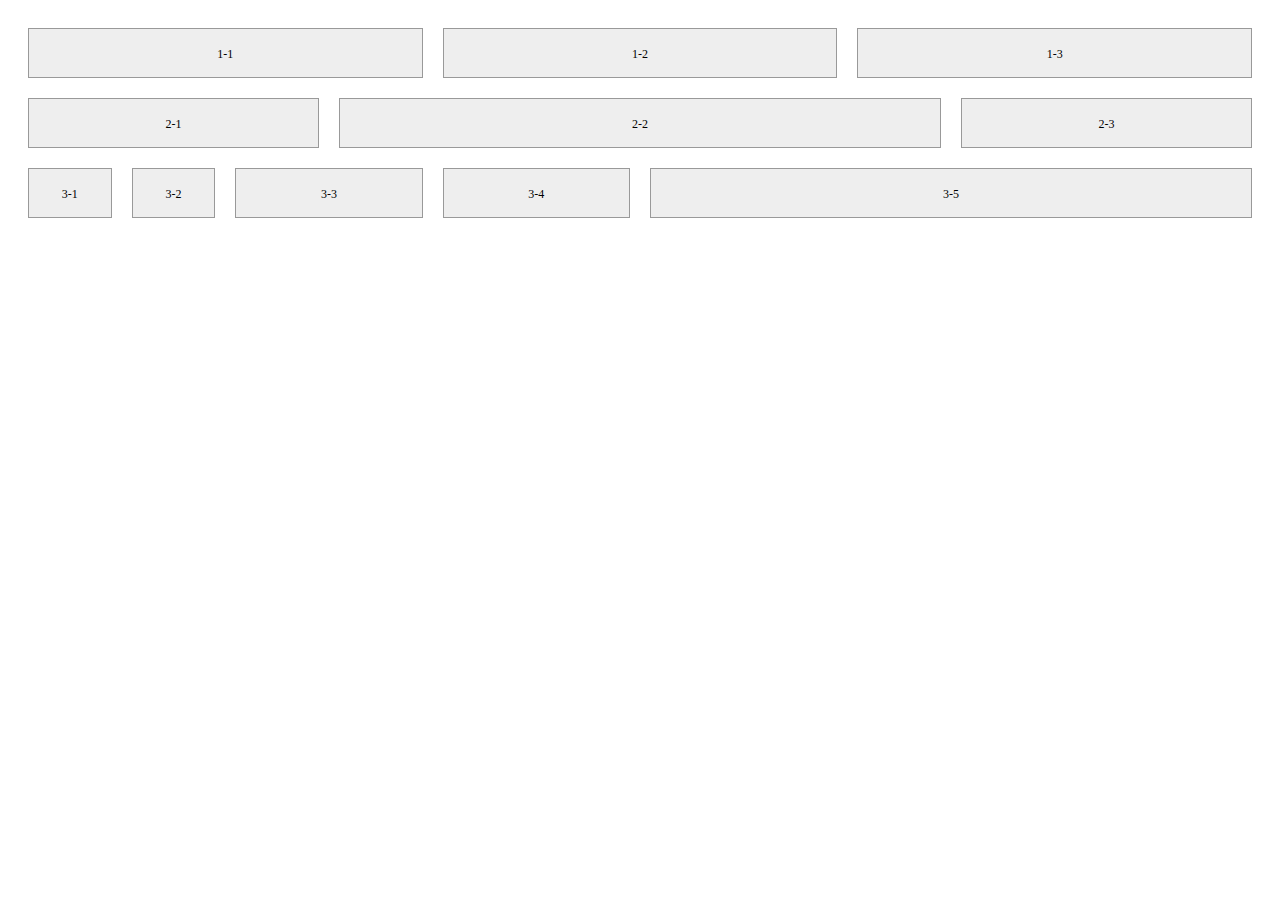
<file: src/period1/task8/tanqi/main.html>
<!DOCTYPE html>
<html>
	<head>
		<meta charset="UTF-8">
		<title>Task1_8</title>
		<style>
		.container
		{
			box-sizing: border-box;
			padding: 10px;
		}
		.row::before, .row:after
		{
			content:"";
			display:table;
			clear:both;
		}
		[class*='col-']
		{
			box-sizing: border-box;
			float: left;
			background-color: #eee;
			border: 1px solid #999;
			height: 50px;
			margin: 10px; 
			font-size: 12px;
			text-align: center;
			line-height: 50px;
		}
		@media (min-width:769px)
		{
			.col-md-1
			{
				width:calc( 8.333% - 20px );
			}
			.col-md-2
			{
				width:calc( 16.666% - 20px );
			}
			.col-md-3
			{
				width:calc( 25% - 20px );
			}
			.col-md-4
			{
				width:calc( 33.333% - 20px );
			}
			.col-md-6
			{
				width:calc( 50% - 20px );
			}
		}
		@media (max-width:768px)
		{
			.col-sm-1
			{
				width:calc( 8.333% - 20px );
			}
			.col-sm-2
			{
				width:calc( 16.666% - 20px );
			}
			.col-sm-3
			{
				width:calc( 25% - 20px );
			}
			.col-sm-4
			{
				width:calc( 33.333% - 20px );
			}
			.col-sm-6
			{
				width:calc( 50% - 20px );
			}
			.col-sm-8
			{
				width:calc( 66.666% - 20px );
			}
			.col-sm-12
			{
				width:calc( 100% - 20px );
			}
		}
		</style>
	</head>
	<body>
		<div class="container">
			<div class="row">
				<div class="col-md-4 col-sm-6">1-1</div>
				<div class="col-md-4 col-sm-6">1-2</div>
				<div class="col-md-4 col-sm-12">1-3</div>
			</div>
			<div class="row">
				<div class="col-md-3 col-sm-3">2-1</div>
				<div class="col-md-6 col-sm-6">2-2</div>
				<div class="col-md-3 col-sm-3">2-3</div>
			</div>
			<div class="row">
				<div class="col-md-1 col-sm-2">3-1</div>
				<div class="col-md-1 col-sm-2">3-2</div>
				<div class="col-md-2 col-sm-8">3-3</div>
				<div class="col-md-2 col-sm-3">3-4</div>
				<div class="col-md-6 col-sm-3">3-5</div>
			</div>
		</div>
	</body>
</html>
</file>
<file: src/period1/task6/tanqi/css/main.css>
body
{
	padding:0 44px;
	margin:0 auto;
	width:892px;	
	height:1386px;
	font-size:12px;
	color:#767777;
	font-family:"宋体";	
}
#top table
{
	border-spacing:0;	
}
#top td
{
	background-color:#d45d5c;
	color:#fff;
	width:108px;
	height:59px;
	font-size:6px;		
	vertical-align:bottom;
	text-align:center;
}
hr
{
	height:2px;
	background-color:#938e8c;
	margin:0 0 34px 0;
	border:none;
}
#img1
{
	position:relative;
	width:641px;
	height:301px;
}
#img1 img
{
	display:block;	
}
.green 
{
	width:191px;
	height:301px;
	position:absolute;
	top:0;
	left:0;
	background-color:green;
	opacity:0.3;
}
.red
{
	width:191px;
	height:301px;
	position:absolute;
	top:0;
	right:0;
	background-color:red;
	opacity:0.3;
}
#text1
{
	float:right;
	height:279px;
	width:203px;
	border-top:2px solid #cc8091;
	font-family:"微软雅黑";
	padding-top:20px;
}
#text1 b
{
	font-size:16px;
	color:#000;	
	border-bottom:1px solid #ooo;
	margin:0;
}
#text1 b span
{
	font-size:24px;
}
#text1 p 
{
	font-size:12px;
	margin:5px 0;
}
#text1 i
{
	font-size:116px;
	color:#75b86b;
	font-family:"微软雅黑";
	padding:0;
}
</file>
<file: src/period1/task5/tanqi/css/task5_tanqi.css>
/*reset*/
body,div,dl,dt,dd,ul,ol,li,h1,h2,h3,h4,h5,h6,pre,form,fieldset,input,textarea,p,th,td
{
	margin:0;
	padding:0;
	font:12px/1.5"宋体"，"Arial","sans-serif","Tahoma";
	color:#666;
}
body
{
	min-width:684px;
}
.clearfix
{
	clear:both;
}
ul,ol,li
{
	list-style:none;
}
img
{
	border:none;
	display:block;
}
input,select,img
{
	vertical-align:middle;
}
label
{
	vertical-align:middle;
}
input:focus,textarea:focus
{
	outline:none;
}
.btn
{
	border:none 0;
}
.mb 10
{
	margin-bottom:10px;
}
/*main*/
body
{
	margin:0;
	padding:0;
	background-color:#dedede;
	min-width:794px;
}
.clearfix
{
	clear:both;
}
header
{
	height:80px;
	background-color:#333333;			
}
.logo
{
	float:left;
	width:123px;
	height:40px;
	margin-top:15px;
	margin-left:40px;
}
nav
{
	float:right;
	text-align:center;
}
nav ul li
{
	list-style-type: square;
	float:left;
	margin-right:30px;
}
nav ul li a
{
	text-decoration:none;
	color:#d6d7dc;
	line-height:80px;
	display:inline;
	font-size:14px;
}
.img01
{
	width: 300px;
	margin:20px 0;
}
.content
{
	background-color:#fff;
	margin:20px 20px;
	border:1px solid #dddddd;
	padding:40px 20px;
	box-shadow: 1px 1px 0 #888888;	
	margin-right:382px;
	min-width:340px;
}
.content .issue1
{
	font-weight:bold;
	font-size:22px;
	margin-bottom:15px;
	color:#000000;
}
.content .issue2
{
	font-size:18px;
	margin-bottom:15px;
	font-weight:normal;
}
.content .posttime
{
	font-size:12px;
	margin-bottom:15px;	
}
.content p
{
	line-height:25px;
}
.content ul
{
	margin:20px 20px;
}
.content ul>li
{
	margin:10px 0;
}
.content .imgbox
{
	border:solid 1px #dddddd;
	padding:10px;
	margin:20px;
	width:100px;
	float:left;
}
.content .imgbox img
{
	width:100px;
	display:block;	
}
.content .imgbox p
{
	width:100px;
	text-align:center;
}
.content ol
{
	margin:20px 40px;
	list-style-type: decimal;
}
.content ol>li
{
	list-style-type: decimal;
	color:#000000;
	font-weight:bold;
	font-size:14px;
	margin-bottom:5px;
}
.content p
{
	font-size:14px;
	color:#000000;	
}
.content table
{
	width:100%;
	font-size:12px;
	text-align:left;
	border:solid 1px #a7a7a7;
	border-collapse:collapse;
}
.content th
{
	background-color:#333333;
	color:#ffffff;
	padding:5px;
	font-weight:bold;
}
.content td
{
	padding:5px;
	border:solid 1px #a7a7a7;
}
.content .caculate
{
	background-color:#cccccc;
	font-weight:bold;
	color:#000000;/*没用？*/
}
.content .sidebar
{
	border-left: 2px solid #cccccc;
	padding-left:30px;
	font-size:18px;
	color:#000000;
	margin-bottom:30px;
}
.text-right
{
	text-align:right;
	font-size:12px;
}
.content .left
{
	width:35%;
	padding:5px 0;
}
.content .right
{
	width:65%;
	padding:5px 0;
	font-size:12px;
}
.content .left,.content .right
{
	float:left;
}
.right textarea
{
	
}
.content form p
{
	font-size:12px;
	color:#a7a7a7;	
}
img
{
	width: 300px;
}
.content .sbm
{
	width:90%;
	height:40px;
	display:block;
	margin:10px auto;
	background-color:#3355d0;
	border-radius:10px;
	color:#ffffff;
	font-size:16px;
	font-weight:bold;
}
footer
{
	background-color:#000000;
	text-align:center;
	padding:30px 0;	
}
footer p
{
	line-height:30px;
	color:#ffffff;
	font-size:12px;
	font-weight:bold;
}
#sidenav
{
	float:right;
	width:300px;
	margin-right:20px;
	min-width:300px;
}
</file>
<file: src/period1/task2/tanqi/task2_tanqi.css>
/*reset*/
body,div,dl,dt,dd,ul,ol,li,h1,h2,h3,h4,h5,h6,pre,form,fieldset,input,textarea,p,th,td
{
	margin:0;
	padding:0;
	font:12px/1.5"宋体"，"Arial","sans-serif","Tahoma";
	color:#666;
}
.clearfix
{
	clear:both;
}
ul,ol,li
{
	list-style:none;
}
img
{
	border:none;
	display:block;
}
input,select,img
{
	vertical-align:middle;
}
label
{
	vertical-align:middle;
}
input:focus,textarea:focus
{
	outline:none;
}
.btn
{
	border:none 0;
}
.mb 10
{
	margin-bottom:10px;
}
/*main*/
body
{
	margin:0;
	padding:0;
	background-color:#dedede;
}
header
{
	height:80px;
	background-color:#333333;			
}
.logo
{
	float:left;
	width:123px;
	height:40px;
	margin-top:15px;
	margin-left:40px;
}
nav
{
	float:right;
	text-align:center;
}
nav ul li
{
	list-style-type: square;
	float:left;
	margin-right:30px;
}
nav ul li a
{
	text-decoration:none;
	color:#d6d7dc;
	line-height:80px;
	display:inline;
	font-size:14px;
}
.img01
{
	width: 300px;
	margin:20px 0;
}
.content
{
	background-color:#fff;
	margin:20px 20px;
	border:1px solid #dddddd;
	padding:40px 20px;
	box-shadow: 1px 1px 0 #888888;
}
.content .issue1
{
	font-weight:bold;
	font-size:22px;
	margin-bottom:15px;
	color:#000000;
}
.content .issue2
{
	font-size:18px;
	margin-bottom:15px;
	font-weight:normal;
}
.content .posttime
{
	font-size:12px;
	margin-bottom:15px;	
}
.content p
{
	line-height:25px;
}
.content ul
{
	margin:20px 20px;
}
.content ul>li
{
	margin:10px 0;
}
.content .imgbox
{
	border:solid 1px #dddddd;
	padding:10px;
	margin:20px;
	width:100px;
}
.content .imgbox img
{
	width:100px;
	display:block;	
}
.content .imgbox p
{
	width:100px;
	text-align:center;
}
.content ol
{
	margin:20px 40px;
	list-style-type: decimal;
}
.content ol>li
{
	list-style-type: decimal;
	color:#000000;
	font-weight:bold;
	font-size:14px;
	margin-bottom:5px;
}
.content p
{
	font-size:14px;
	color:#000000;
}
.content table
{
	width:100%;
	font-size:12px;
	text-align:left;
	border:solid 1px #a7a7a7;
	border-collapse:collapse;
}
.content th
{
	background-color:#333333;
	color:#ffffff;
	padding:5px;
	font-weight:bold;
}
.content td
{
	padding:5px;
	border:solid 1px #a7a7a7;
}
.content .caculate
{
	background-color:#cccccc;
	font-weight:bold;
	color:#000000;/*没用？*/
}
.content .sidebar
{
	border-left: 2px solid #cccccc;
	padding-left:30px;
	font-size:18px;
	color:#000000;
	margin-bottom:30px;
}
.text-right
{
	text-align:right;
}
.content .left
{
	width:35%;
	padding:5px 0;
}
.content .right
{
	width:65%;
	padding:5px 0;
}
.content .left,.content .right
{
	float:left;
}
.right textarea
{
	width:60%;
}
.content form p
{
	font-size:12px;
	color:#a7a7a7;	
}
img
{
	width: 300px;
}
.content .sbm
{
	width:90%;
	height:40px;
	display:block;
	margin:10px auto;
	background-color:#3355d0;
	border-radius:10px;
	color:#ffffff;
	font-size:16px;
	font-weight:bold;
}
footer
{
	background-color:#000000;
	text-align:center;
	padding:30px 0;	
}
footer p
{
	line-height:30px;
	color:#ffffff;
	font-size:12px;
	font-weight:bold;
}
</file>
